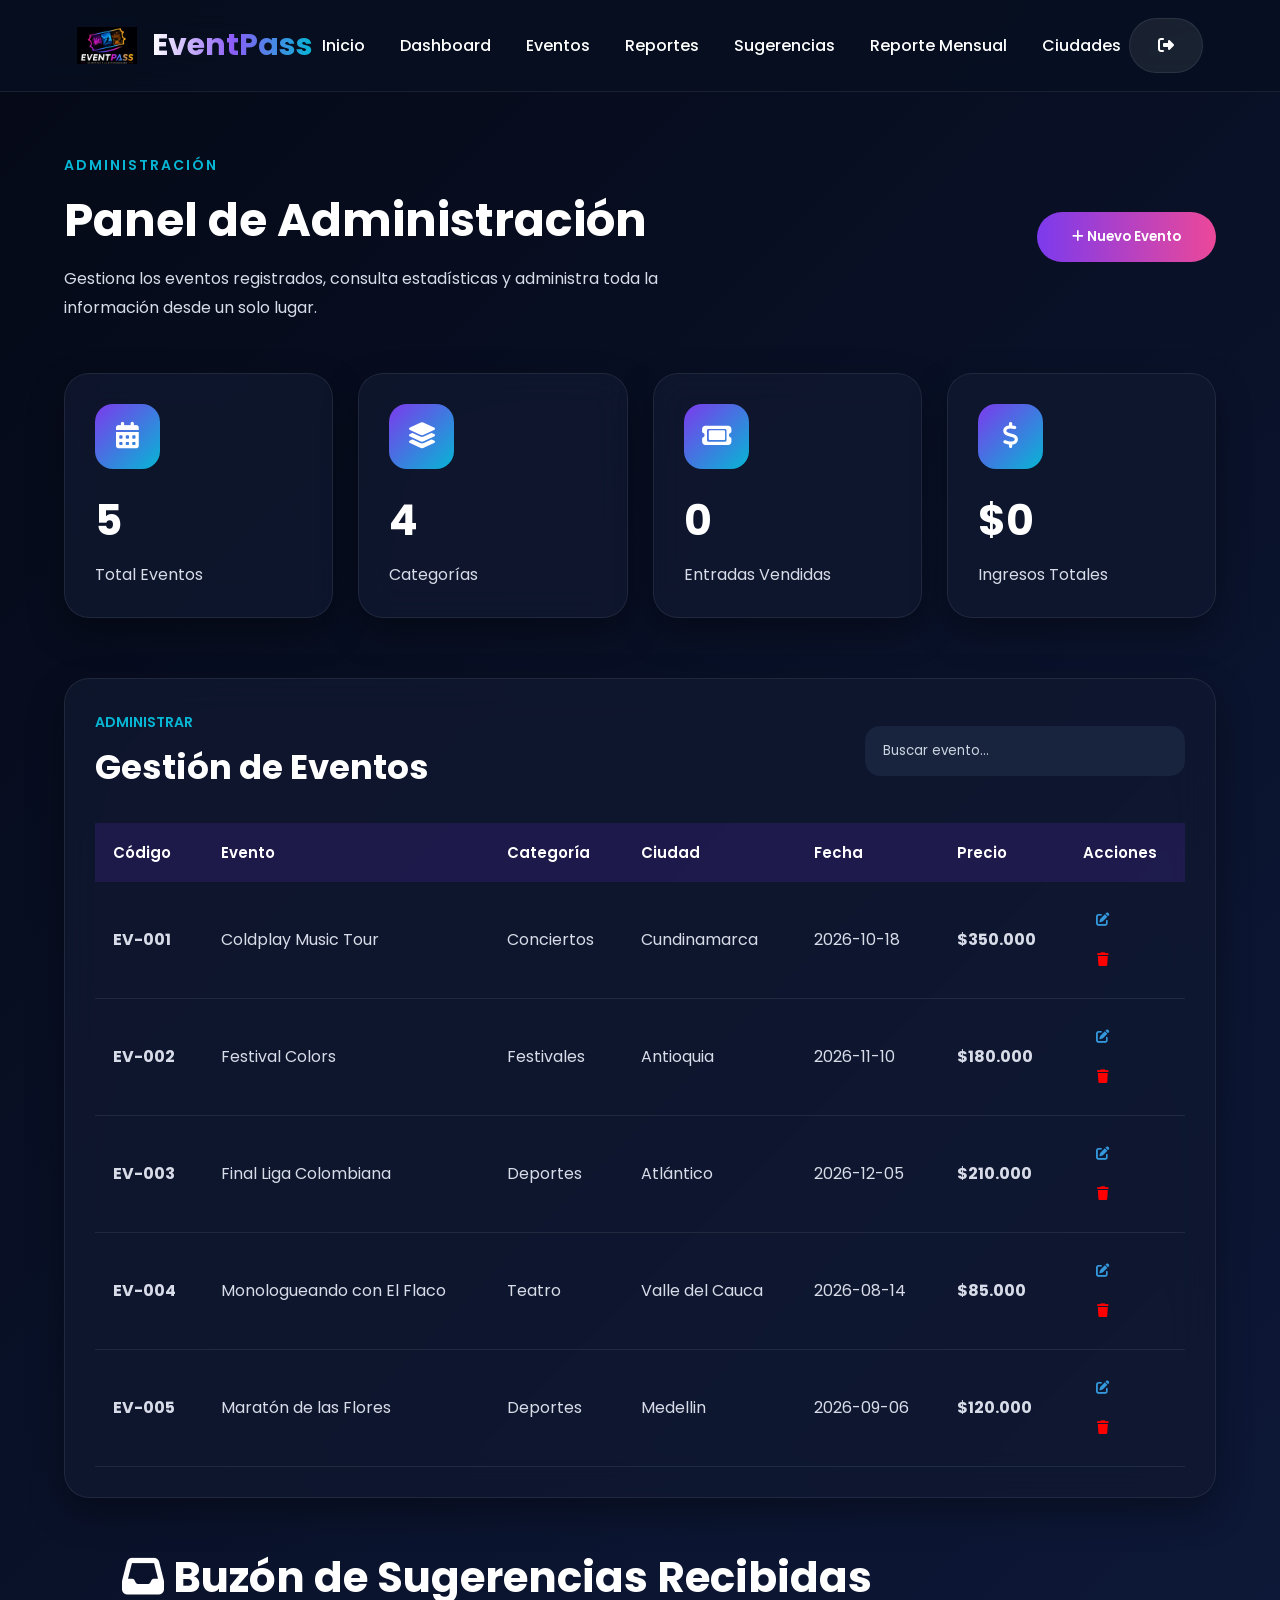
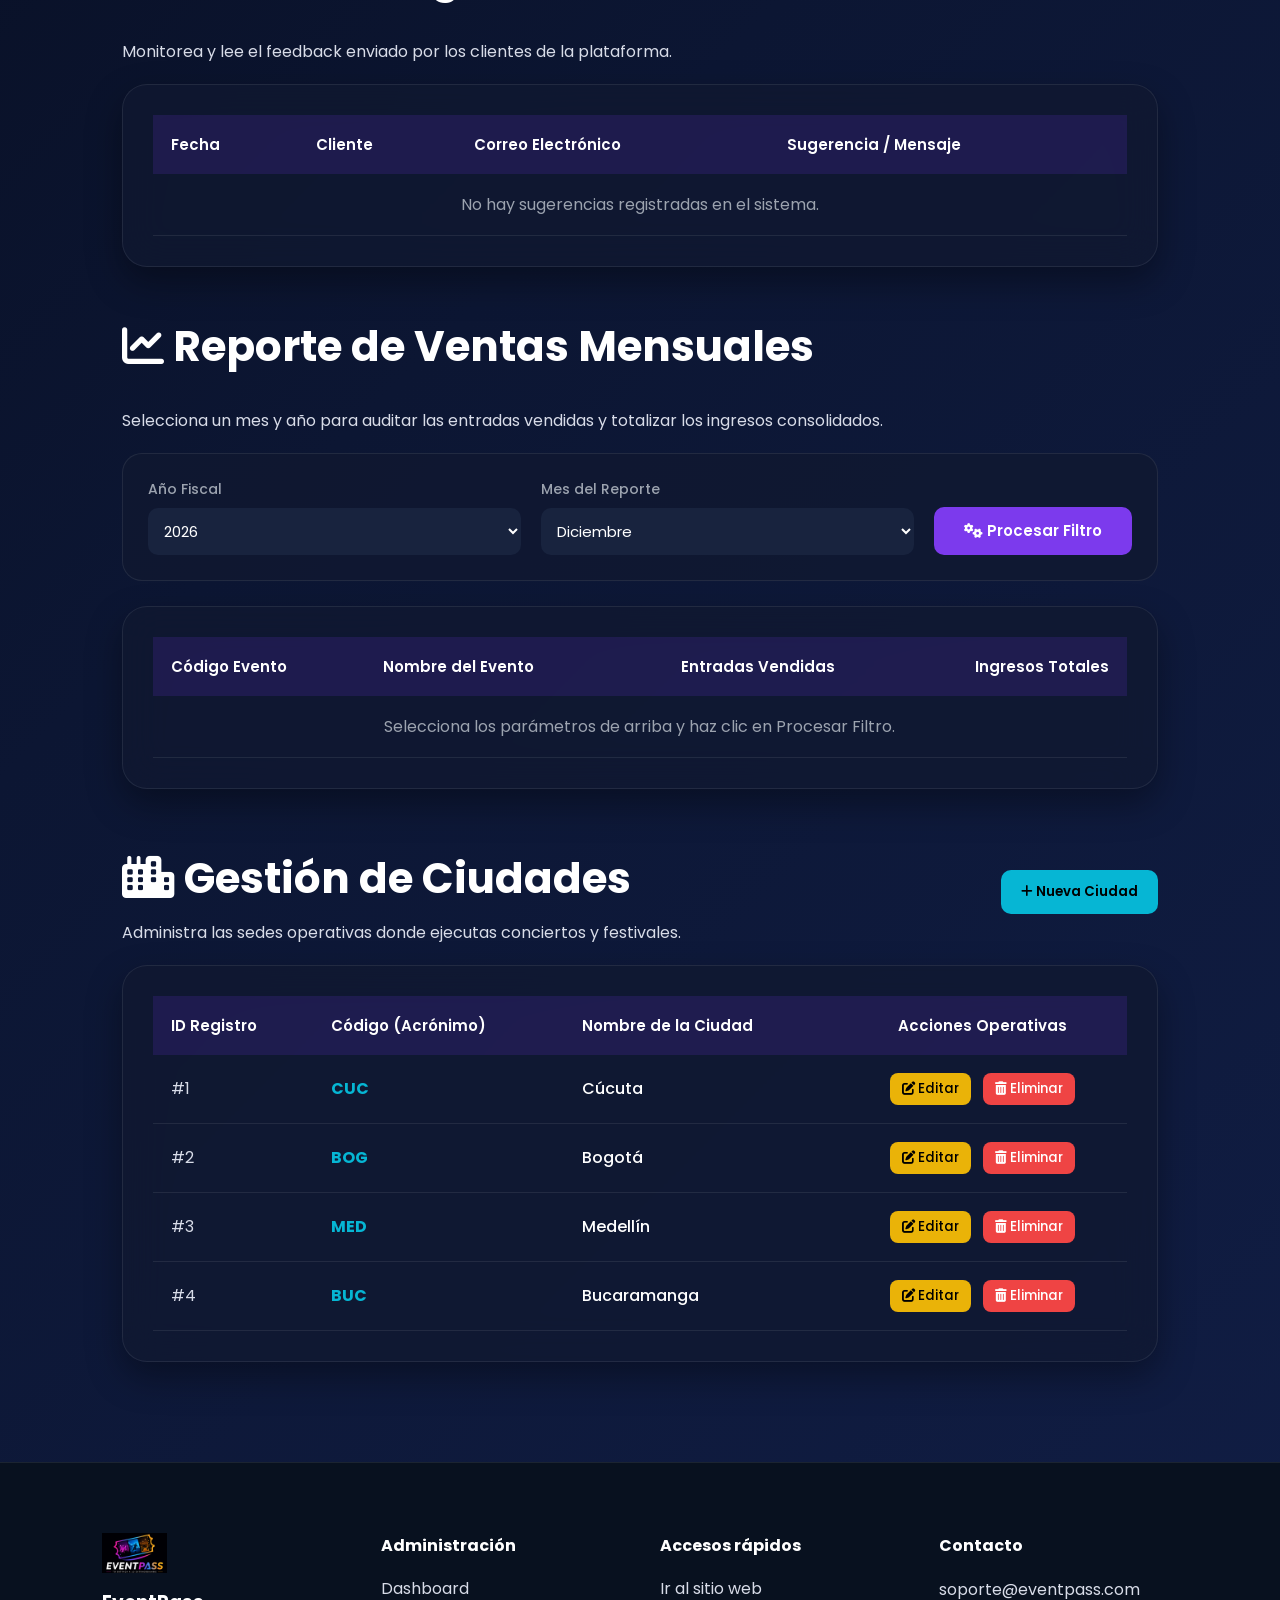
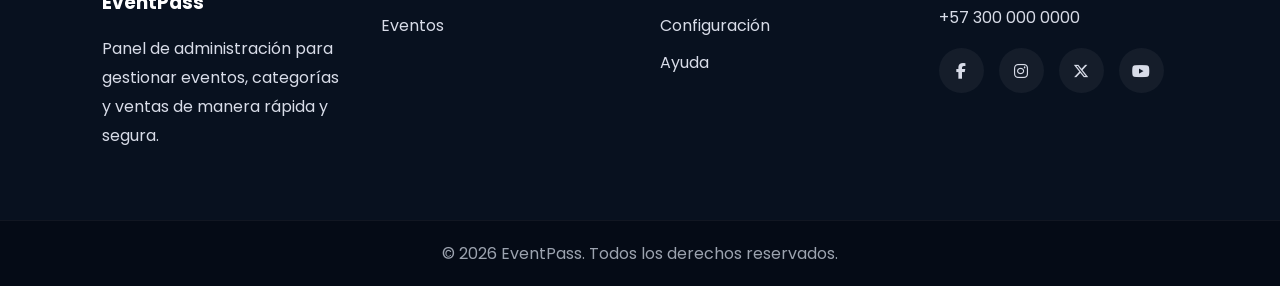
<file: admin.html>
<!DOCTYPE html>
<html lang="es">

<head>

    <meta charset="UTF-8">

    <meta name="viewport" content="width=device-width, initial-scale=1.0">

    <title>EventPass | Panel Administrador</title>
    <link rel="icon" href="assets/img/Icono.png">

    <link rel="stylesheet" href="css/styles.css">

    <link rel="stylesheet" href="css/responsive.css">

    <link rel="preconnect" href="https://fonts.googleapis.com">

    <link rel="preconnect" href="https://fonts.gstatic.com" crossorigin>

    <link href="https://fonts.googleapis.com/css2?family=Poppins:wght@300;400;500;600;700;800&display=swap"
        rel="stylesheet">

    <link rel="stylesheet" href="https://cdnjs.cloudflare.com/ajax/libs/font-awesome/6.6.0/css/all.min.css">

</head>

<body id="inicio">

    <!--================ HEADER ================-->

    <header class="header">

        <div class="logo">

            <img src="assets/img/logol.png" alt="EventPass">

            <h2>EventPass</h2>

        </div>

        <nav class="menu">

            <a href="#inicio">

                Inicio

            </a>

            <a href="#dashboard">

                Dashboard

            </a>

            <a href="#eventos">

                Eventos

            </a>

            <a href="#reportes">

                Reportes

            </a>

        </nav>

        <div class="acciones">

            <a href="index.html" class="btnSecundario">

                <i class="fa-solid fa-right-from-bracket"></i>

            </a>
        </div>

    </header>

    <!--================ CONTENIDO ================-->

    <main class="admin" >

        <section class="encabezadoAdmin" id="dashboard">

            <div>

                <span>

                    ADMINISTRACIÓN

                </span>

                <h1>

                    Panel de Administración

                </h1>

                <p>

                    Gestiona los eventos registrados,
                    consulta estadísticas y administra
                    toda la información desde un solo lugar.

                </p>

            </div>

            <button class="btnPrincipal" id="nuevoEvento">

                <i class="fa-solid fa-plus"></i>

                Nuevo Evento

            </button>

        </section>

        <!--================ DASHBOARD ================-->

        <section class="cardsDashboard">

            <article class="card">

                <i class="fa-solid fa-calendar-days"></i>

                <h2 id="totalEventos">

                    0

                </h2>

                <p>

                    Total Eventos

                </p>

            </article>

            <article class="card">

                <i class="fa-solid fa-layer-group"></i>

                <h2 id="totalCategorias">

                    0

                </h2>

                <p>

                    Categorías

                </p>

            </article>

            <article class="card">

                <i class="fa-solid fa-ticket"></i>

                <h2 id="totalEntradas">

                    0

                </h2>

                <p>

                    Entradas Vendidas

                </p>

            </article>

            <article class="card">

                <i class="fa-solid fa-dollar-sign"></i>

                <h2 id="ingresos">

                    $0

                </h2>

                <p>

                    Ingresos Totales

                </p>

            </article>

        </section>

        <!--================ GESTIÓN DE EVENTOS ================-->

        <section class="panelTabla" id="eventos">

            <div class="tituloTabla">

                <div>

                    <span>

                        ADMINISTRAR

                    </span>

                    <h2>

                        Gestión de Eventos

                    </h2>

                </div>

                <input type="text" id="buscarAdmin" placeholder="Buscar evento...">

            </div>

            <table>

                <thead>

                    <tr>

                        <th>

                            Código

                        </th>

                        <th>

                            Evento

                        </th>

                        <th>

                            Categoría

                        </th>

                        <th>

                            Ciudad

                        </th>

                        <th>

                            Fecha

                        </th>

                        <th>

                            Precio

                        </th>

                        <th>

                            Acciones

                        </th>

                    </tr>

                </thead>

                <tbody id="listaEventos">

                    <!--
                            Los eventos serán cargados
                            desde JavaScript
                        -->

                </tbody>

            </table>

        </section>

    </main>

    <!--================ MODAL EVENTO ================-->

    <div class="modal oculto" id="modalEvento">

        <div class="modalContenido">

            <div class="modalHeader">

                <h2>

                    <i class="fa-solid fa-calendar-plus"></i>

                    Nuevo Evento

                </h2>

                <button id="cerrarModal">

                    <i class="fa-solid fa-xmark"></i>

                </button>

            </div>

            <form id="formEvento">

                <input type="text" id="codigo" placeholder="Código del evento">

                <input type="text" id="nombre" placeholder="Nombre del evento">

                <select id="categoria">

                    <option value="">

                        Seleccione una categoría

                    </option>

                    <option>

                        Conciertos

                    </option>

                    <option>

                        Festivales

                    </option>

                    <option>

                        Teatro

                    </option>

                    <option>

                        Deportes

                    </option>

                </select>

                <select id="ciudad">

                </select>

                <input type="date" id="fecha">

                <input type="time" id="hora">

                <input type="number" id="precio" placeholder="Precio">

                <input type="text" id="imagen" placeholder="Ruta o URL de la imagen">

                <textarea id="descripcion" placeholder="Descripción del evento"></textarea>

                <button type="submit" class="btnPrincipal">

                    Guardar Evento

                </button>

            </form>

        </div>

    </div>

    <!--================ FOOTER ================-->

    <footer class="footer" id="reportes">

        <div class="footerLogo">

            <img src="assets/img/logol.png" alt="EventPass">

            <h3>

                EventPass

            </h3>

            <p>

                Panel de administración para gestionar
                eventos, categorías y ventas de manera
                rápida y segura.

            </p>

        </div>

        <div>

            <h4>

                Administración

            </h4>

            <a href="#dashboard">

                Dashboard

            </a>

            <a href="#eventos">

                Eventos

            </a>
        </div>

        <div>

            <h4>

                Accesos rápidos

            </h4>

            <a href="index.html">

                Ir al sitio web

            </a>

            <a href="#">

                Configuración

            </a>

            <a href="#">

                Ayuda

            </a>

        </div>

        <div>

            <h4>

                Contacto

            </h4>

            <p>

                soporte@eventpass.com

            </p>

            <p>

                +57 300 000 0000

            </p>

            <div class="redes">

                <a href="#">

                    <i class="fab fa-facebook-f"></i>

                </a>

                <a href="#">

                    <i class="fab fa-instagram"></i>

                </a>

                <a href="#">

                    <i class="fab fa-x-twitter"></i>

                </a>

                <a href="#">

                    <i class="fab fa-youtube"></i>

                </a>

            </div>

        </div>

    </footer>

    <div class="copyright">

        <p>

            © 2026 EventPass. Todos los derechos reservados.

        </p>

    </div>

 <!--================ JAVASCRIPT ================-->
 <script type="module" src="js/admin.js"></script>
 <script type="module" src="js/buzon-sugerencias.js"></script>
 <script type="module" src="js/reporte-ventas.js"></script>
 <script type="module" src="js/modulo-ciudades.js"></script>

</body>

</html>
</file>
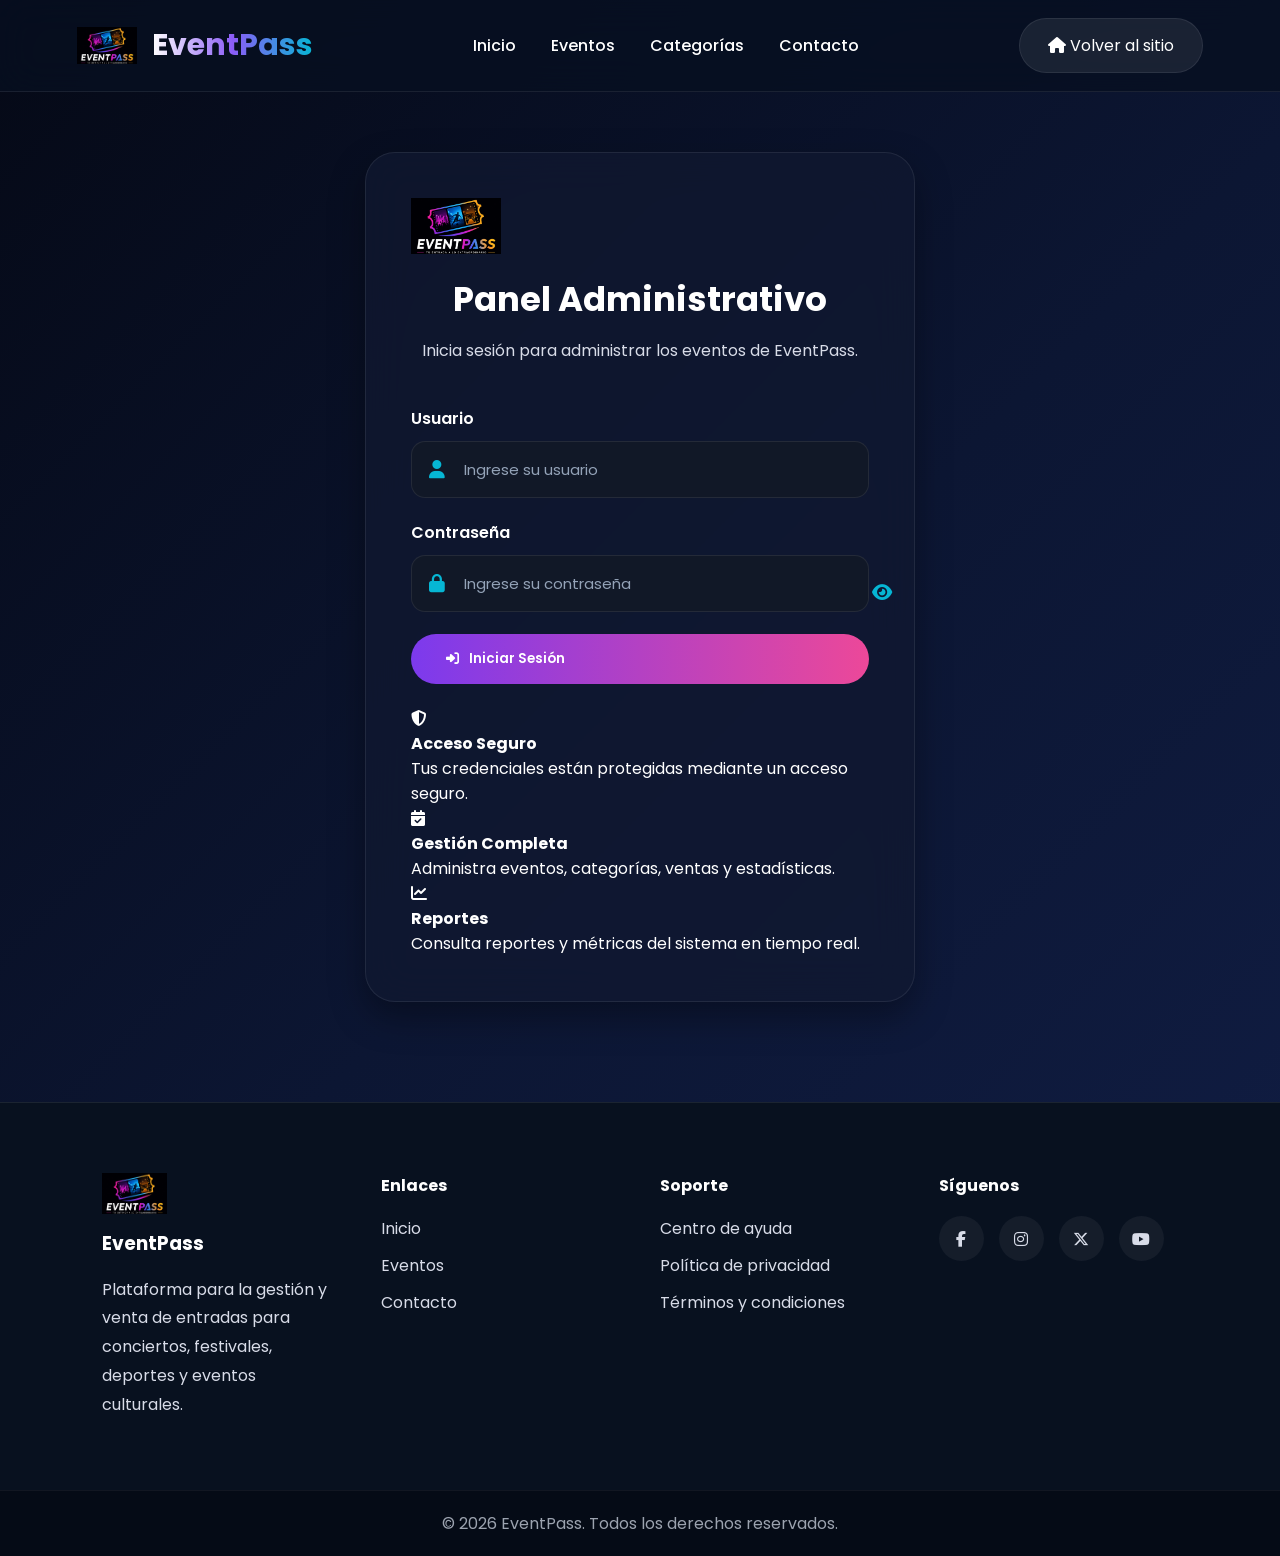
<file: html/iniciar.html>
<!DOCTYPE html>
<html lang="es">

<head>

    <meta charset="UTF-8">

    <meta name="viewport"
        content="width=device-width, initial-scale=1.0">

    <title>EventPass | Administrador</title>

    <link rel="icon"
        href="../assets/img/Icono.png">

    <link rel="stylesheet"
        href="../css/styles.css">

    <link rel="stylesheet"
        href="../css/iniciar.css">

    <link rel="stylesheet"
        href="../css/responsive.css">

    <link rel="preconnect"
        href="https://fonts.googleapis.com">

    <link rel="preconnect"
        href="https://fonts.gstatic.com"
        crossorigin>

    <link href="https://fonts.googleapis.com/css2?family=Poppins:wght@300;400;500;600;700&display=swap"
        rel="stylesheet">

    <link rel="stylesheet"
        href="https://cdnjs.cloudflare.com/ajax/libs/font-awesome/6.6.0/css/all.min.css">

</head>

<body>

    <!--================ HEADER ================-->

    <header class="header">

        <div class="logo">

            <img
                src="../assets/img/logol.png"
                alt="EventPass">

            <h2>

                EventPass

            </h2>

        </div>

        <nav class="menu">

            <a href="../index.html">

                Inicio

            </a>

            <a href="../index.html#eventos">

                Eventos

            </a>

            <a href="../index.html#categorias">

                Categorías

            </a>

            <a href="../index.html#contacto">

                Contacto

            </a>

        </nav>

        <div class="acciones">

            <a
                href="../index.html"
                class="btnSecundario">

                <i class="fa-solid fa-house"></i>

                Volver al sitio

            </a>

        </div>

    </header>

    <!--================ LOGIN =================-->

    <main class="loginAdmin">

        <div class="loginCard">

            <div class="loginLogo">

                <img
                    src="../assets/img/logol.png"
                    alt="EventPass">

                <h2>

                    Panel Administrativo

                </h2>

                <p>

                    Inicia sesión para administrar
                    los eventos de EventPass.

                </p>

            </div>

            <form id="formLogin">

                <div class="grupoInput">

                    <label>

                        Usuario

                    </label>

                    <div class="inputIcono">

                        <i class="fa-solid fa-user"></i>

                        <input
                            type="text"
                            id="usuario"
                            placeholder="Ingrese su usuario"
                            required>

                    </div>

                </div>

                <div class="grupoInput">

                    <label>

                        Contraseña

                    </label>

                    <div class="inputIcono">

                        <i class="fa-solid fa-lock"></i>

                        <input
                            type="password"
                            id="password"
                            placeholder="Ingrese su contraseña"
                            required>

                        <button
                            type="button"
                            id="mostrarPassword">

                            <i class="fa-solid fa-eye"></i>

                        </button>

                    </div>

                </div>

        
                <button
                type="submit"
                class="btnPrincipal btnLogin">

                <i class="fa-solid fa-right-to-bracket"></i>

                Iniciar Sesión

            </button>

            <div
                class="mensajeLogin"
                id="mensajeLogin">

                <!-- Los mensajes de error o éxito
                aparecerán aquí mediante JavaScript -->

            </div>

        </form>

        <!--================ INFORMACIÓN =================-->

        <div class="loginInfo">

            <div class="infoItem">

                <i class="fa-solid fa-shield-halved"></i>

                <div>

                    <h4>

                        Acceso Seguro

                    </h4>

                    <p>

                        Tus credenciales están protegidas mediante un acceso seguro.

                    </p>

                </div>

            </div>

            <div class="infoItem">

                <i class="fa-solid fa-calendar-check"></i>

                <div>

                    <h4>

                        Gestión Completa

                    </h4>

                    <p>

                        Administra eventos, categorías, ventas y estadísticas.

                    </p>

                </div>

            </div>

            <div class="infoItem">

                <i class="fa-solid fa-chart-line"></i>

                <div>

                    <h4>

                        Reportes

                    </h4>

                    <p>

                        Consulta reportes y métricas del sistema en tiempo real.

                    </p>

                </div>

            </div>

        </div>

    </div>

</main>

<!--================ FOOTER =================-->

<footer class="footer">

    <div class="footerLogo">

        <img
            src="../assets/img/logol.png"
            alt="EventPass">

        <h3>

            EventPass

        </h3>

        <p>

            Plataforma para la gestión y venta de entradas
            para conciertos, festivales, deportes y eventos
            culturales.

        </p>

    </div>

    <div>

        <h4>

            Enlaces

        </h4>

        <a href="index.html">

            Inicio

        </a>

        <a href="index.html#eventos">

            Eventos

        </a>

        <a href="index.html#contacto">

            Contacto

        </a>

    </div>

    <div>

        <h4>

            Soporte

        </h4>

        <a href="#">

            Centro de ayuda

        </a>

        <a href="#">

            Política de privacidad

        </a>

        <a href="#">

            Términos y condiciones

        </a>

    </div>

    <div>

        <h4>

            Síguenos

        </h4>

        <div class="redes">

            <a href="#">

                <i class="fab fa-facebook-f"></i>

            </a>

            <a href="#">

                <i class="fab fa-instagram"></i>

            </a>

            <a href="#">

                <i class="fab fa-x-twitter"></i>

            </a>

            <a href="#">

                <i class="fab fa-youtube"></i>

            </a>

        </div>

    </div>

</footer>

<div class="copyright">

    <p>

        © 2026 EventPass. Todos los derechos reservados.

    </p>

</div>

<!--================ JAVASCRIPT =================-->

<script src="../js/login-admin.js"></script>

</body>

</html>
</file>
<file: css/styles.css>
/*==================================================
                    VARIABLES
==================================================*/

:root {

    --bg: #071120;
    --bg-dark: #0B1629;
    --card: rgba(16, 24, 48, .75);
    --border: rgba(255, 255, 255, .08);

    --primary: #7C3AED;
    --secondary: #EC4899;
    --cyan: #06B6D4;

    --white: #FFFFFF;
    --text: #D8DCE8;
    --gray: #9CA3AF;

    --radius: 20px;

    --shadow: 0 15px 35px rgba(0, 0, 0, .35);

}

/*==================================================
                    RESET
==================================================*/

* {
    margin: 0;
    padding: 0;
    box-sizing: border-box;
}

html {
    scroll-behavior: smooth;
}

body {

    font-family: 'Poppins', sans-serif;
    background: linear-gradient(135deg, #050916, #0C1633, #111E46);
    color: var(--white);
    min-height: 100vh;

}

img {
    max-width: 100%;
    display: block;
}

a {
    text-decoration: none;
    color: white;
}

ul {
    list-style: none;
}

button {
    cursor: pointer;
    border: none;
    font-family: inherit;
}

input,
textarea,
select {
    font-family: inherit;
}

/*==================================================
                SCROLL
==================================================*/

::-webkit-scrollbar {
    width: 10px;
}

::-webkit-scrollbar-track {
    background: #091323;
}

::-webkit-scrollbar-thumb {
    background: var(--primary);
    border-radius: 20px;
}

/*==================================================
                    HEADER
==================================================*/

.header {

    position: sticky;
    top: 0;
    z-index: 999;
    display: flex;
    justify-content: space-between;
    align-items: center;

    padding: 18px 6%;

    background: rgba(7, 16, 33, .80);

    backdrop-filter: blur(18px);

    border-bottom: 1px solid var(--border);

}

.logo {

    display: flex;
    align-items: center;
    gap: 15px;

}

.logo img {

    width: 60px;

}

.logo h2 {

    font-size: 30px;

    background: linear-gradient(90deg, #fff, #8B5CF6, #06B6D4);

    -webkit-background-clip: text;

    color: transparent;

}

/*==================================================
                    MENU
==================================================*/

.menu {

    display: flex;
    gap: 35px;

}

.menu a {

    font-weight: 500;

    position: relative;

    transition: .3s;

}

.menu a:hover {

    color: var(--primary);

}

.menu a::after {

    content: "";

    position: absolute;

    left: 0;

    bottom: -8px;

    width: 0;

    height: 3px;

    background: var(--primary);

    transition: .3s;

}

.menu a:hover::after {

    width: 100%;

}

/*==================================================
                ACCIONES
==================================================*/

.acciones {

    display: flex;

    align-items: center;

    gap: 18px;

}

.buscador {

    display: flex;

    align-items: center;

    gap: 10px;

    padding: 12px 18px;

    background: rgba(255, 255, 255, .05);

    border: 1px solid rgba(255, 255, 255, .08);

    border-radius: 35px;

}

.buscador input {

    width: 220px;

    border: none;

    outline: none;

    background: transparent;

    color: white;

}

.buscador input::placeholder {

    color: #CBD5E1;

}

.btnCarrito {

    width: 50px;

    height: 50px;

    border-radius: 50%;

    position: relative;

    color: white;

    background: rgba(255, 255, 255, .05);

    transition: .3s;

}

.btnCarrito:hover {

    background: var(--primary);

}

#contadorCarrito {

    position: absolute;

    top: -5px;

    right: -5px;

    width: 22px;

    height: 22px;

    border-radius: 50%;

    background: #EF4444;

    display: flex;

    justify-content: center;

    align-items: center;

    font-size: 12px;

    font-weight: 700;

}

.btnLogin {

    display: flex;

    align-items: center;

    gap: 10px;

    padding: 12px 22px;

    border-radius: 35px;

    background: linear-gradient(90deg, var(--primary), var(--secondary));

    font-weight: 600;

    transition: .3s;

}

.btnLogin:hover {

    transform: translateY(-3px);

}

/*==================================================
                    BOTONES
==================================================*/

.btnPrincipal {

    padding: 15px 35px;

    border-radius: 40px;

    background: linear-gradient(90deg, var(--primary), var(--secondary));

    color: white;

    font-weight: 600;

    transition: .3s;

}

.btnPrincipal:hover {

    transform: translateY(-5px);

    box-shadow: 0 10px 30px rgba(124, 58, 237, .4);

}

.btnSecundario {

    padding: 14px 28px;

    border-radius: 40px;

    color: white;

    background: rgba(255, 255, 255, .08);

    border: 1px solid rgba(255, 255, 255, .08);

    transition: .3s;

}

.btnSecundario:hover {

    background: var(--primary);

}

/*==================================================
                    HERO
==================================================*/

.hero {

    width: 90%;

    margin: 60px auto;

    display: grid;

    grid-template-columns: repeat(2, 1fr);

    gap: 60px;

    align-items: center;

}

.heroContenido span {

    display: inline-block;

    padding: 8px 18px;

    margin-bottom: 20px;

    border-radius: 30px;

    background: rgba(124, 58, 237, .15);

    color: var(--cyan);

    font-size: 14px;

    font-weight: 600;

}

.heroContenido h1 {

    font-size: 60px;

    line-height: 1.1;

    margin-bottom: 25px;

}

.heroContenido p {

    color: var(--text);

    line-height: 1.8;

    margin-bottom: 35px;

}

.heroBotones {

    display: flex;

    gap: 20px;

    flex-wrap: wrap;

}

.heroImagen {

    display: flex;

    justify-content: center;

}

.heroImagen img {

    width: 100%;

    border-radius: 30px;

    box-shadow: var(--shadow);

}

/*==================================================
                    FILTROS
==================================================*/

.filtros {

    width: 90%;

    margin: 50px auto;

    display: flex;

    justify-content: center;

    align-items: center;

    gap: 20px;

    flex-wrap: wrap;

}

.filtro {

    display: flex;

    align-items: center;

    gap: 12px;

    padding: 16px 22px;

    background: var(--card);

    border: 1px solid var(--border);

    border-radius: 15px;

}

.filtro i {

    color: var(--cyan);

}

.filtro select {

    background: transparent;

    border: none;

    outline: none;

    color: white;

}

.filtro option {

    color: black;

}

/*==================================================
                    SECCIONES
==================================================*/

.seccion {

    width: 90%;

    margin: 80px auto;

}

.tituloSeccion {

    display: flex;

    justify-content: space-between;

    align-items: end;

    flex-wrap: wrap;

    gap: 20px;

    margin-bottom: 40px;

}

.tituloSeccion span {

    color: var(--cyan);

    font-weight: 600;

    letter-spacing: 2px;

    font-size: 14px;

}

.tituloSeccion h2 {

    font-size: 42px;

    margin-top: 8px;

}

.tituloSeccion p {

    color: var(--text);

    margin-top: 10px;

}

/*==================================================
                CATEGORÍAS
==================================================*/

.categorias {

    display: grid;

    grid-template-columns: repeat(auto-fit, minmax(200px, 1fr));

    gap: 25px;

}

.categoria {

    background: var(--card);

    border: 1px solid var(--border);

    backdrop-filter: blur(15px);

    border-radius: 25px;

    padding: 35px 20px;

    text-align: center;

    cursor: pointer;

    transition: .35s;

}

.categoria:hover {

    transform: translateY(-8px);

    border-color: var(--primary);

    box-shadow: 0 15px 30px rgba(124, 58, 237, .3);

}

.categoria i {

    font-size: 48px;

    margin-bottom: 20px;

    background: linear-gradient(135deg,
            var(--primary),
            var(--cyan));

    -webkit-background-clip: text;

    color: transparent;

}

.categoria h3 {

    margin-bottom: 10px;

    font-size: 20px;

}

.categoria span {

    color: var(--text);

}

/*==================================================
            BANNER PROMOCIONAL
==================================================*/

.promo {

    width: 90%;

    margin: 90px auto;

    display: grid;

    grid-template-columns: repeat(2, 1fr);

    gap: 60px;

    align-items: center;

    padding: 50px;

    background: rgba(255, 255, 255, .04);

    border: 1px solid var(--border);

    border-radius: 30px;

}

.promoContenido span {

    color: var(--cyan);

    font-weight: 600;

}

.promoContenido h2 {

    font-size: 46px;

    margin: 20px 0;

}

.promoContenido p {

    color: var(--text);

    line-height: 1.8;

    margin-bottom: 35px;

}

.promoImagen {

    display: flex;

    justify-content: center;

}

.promoImagen img {

    width: 100%;

    border-radius: 25px;

    box-shadow: var(--shadow);

}

/*==================================================
                GRID EVENTOS
==================================================*/

.gridEventos {

    display: grid;

    grid-template-columns: repeat(auto-fit, minmax(320px, 1fr));

    gap: 30px;

}

/*==================================================
                TARJETAS
==================================================*/

.evento {

    overflow: hidden;

    border-radius: 25px;

    background: var(--card);

    border: 1px solid var(--border);

    backdrop-filter: blur(15px);

    transition: .35s;

    box-shadow: var(--shadow);

}

.evento:hover {

    transform: translateY(-8px);

    border-color: var(--primary);

}

.evento img {

    width: 100%;

    height: 230px;

    object-fit: cover;

}

.contenidoEvento {

    padding: 25px;

}

.categoriaEvento {

    display: inline-block;

    padding: 7px 16px;

    margin-bottom: 18px;

    border-radius: 30px;

    background: linear-gradient(90deg,
            var(--primary),
            var(--secondary));

    color: white;

    font-size: 13px;

    font-weight: 600;

}

.contenidoEvento h3 {

    font-size: 24px;

    margin-bottom: 15px;

}

.contenidoEvento p {

    display: flex;

    align-items: center;

    gap: 10px;

    color: var(--text);

    margin-bottom: 12px;

}

.contenidoEvento p i {

    color: var(--cyan);

}

/*==================================================
                PRECIO
==================================================*/

.precio {

    display: flex;

    justify-content: space-between;

    align-items: center;

    margin-top: 25px;

}

.precio h2 {

    color: var(--cyan);

    font-size: 30px;

    font-weight: 700;

}

.precio button {

    padding: 12px 22px;

    border-radius: 12px;

    color: white;

    background: linear-gradient(90deg,
            var(--primary),
            var(--secondary));

    transition: .3s;

}

.precio button:hover {

    transform: translateY(-3px);

    box-shadow: 0 8px 20px rgba(124, 58, 237, .35);

}

/*==================================================
                    MODALES
==================================================*/

.modal {

    position: fixed;
    inset: 0;

    display: flex;
    justify-content: center;
    align-items: center;

    background: rgba(0, 0, 0, .75);

    backdrop-filter: blur(8px);

    z-index: 9999;

}

.oculto {

    display: none;

}

.modalContenido {

    width: 700px;
    max-width: 95%;

    background: #0F172A;

    border-radius: 25px;

    padding: 35px;

    border: 1px solid var(--border);

    animation: modal .35s ease;

    box-shadow: var(--shadow);

}

.modalContenido.carrito {

    max-height: 85vh;

    overflow-y: auto;

}

.modalHeader {

    display: flex;

    justify-content: space-between;

    align-items: center;

    margin-bottom: 25px;

}

.modalHeader h2 {

    display: flex;

    align-items: center;

    gap: 10px;

}

.modalHeader button {

    width: 42px;

    height: 42px;

    border-radius: 50%;

    background: rgba(255, 255, 255, .05);

    color: white;

    transition: .3s;

}

.modalHeader button:hover {

    background: var(--primary);

}

/*==================================================
                CARRITO
==================================================*/

#listaCarrito {

    display: flex;

    flex-direction: column;

    gap: 18px;

    margin-bottom: 25px;

}

.itemCarrito {

    display: flex;

    justify-content: space-between;

    align-items: center;

    padding: 18px;

    border-radius: 15px;

    background: rgba(255, 255, 255, .04);

    border: 1px solid var(--border);

}

.itemCarrito img {

    width: 80px;

    height: 80px;

    object-fit: cover;

    border-radius: 12px;

}

.itemCarrito .info {

    flex: 1;

    margin-left: 20px;

}

.itemCarrito h4 {

    margin-bottom: 8px;

}

.itemCarrito p {

    color: var(--text);

}

.totalCompra {

    display: flex;

    justify-content: space-between;

    align-items: center;

    margin: 25px 0;

    padding-top: 20px;

    border-top: 1px solid var(--border);

}

.totalCompra h2 {

    color: var(--cyan);

}

/*==================================================
                FORMULARIO
==================================================*/

#formCompra {

    display: flex;

    flex-direction: column;

    gap: 18px;

}

#formCompra input {

    width: 100%;

    padding: 15px;

    border: none;

    outline: none;

    border-radius: 12px;

    background: #18233E;

    color: white;

}

#formCompra input::placeholder {

    color: #CBD5E1;

}

#formCompra button {

    margin-top: 10px;

}

/*==================================================
                BENEFICIOS
==================================================*/

.beneficios {

    width: 90%;

    margin: 90px auto;

    display: grid;

    grid-template-columns: repeat(auto-fit, minmax(250px, 1fr));

    gap: 30px;

}

.beneficios article {

    background: var(--card);

    border: 1px solid var(--border);

    border-radius: 25px;

    padding: 35px;

    text-align: center;

    transition: .3s;

}

.beneficios article:hover {

    transform: translateY(-8px);

    border-color: var(--primary);

}

.beneficios i {

    font-size: 45px;

    margin-bottom: 20px;

    color: var(--cyan);

}

.beneficios h3 {

    margin-bottom: 15px;

}

.beneficios p {

    color: var(--text);

    line-height: 1.7;

}

/*==================================================
                NEWSLETTER
==================================================*/

.newsletter {

    width: 90%;

    margin: 100px auto;

    padding: 60px;

    text-align: center;

    border-radius: 30px;

    background: linear-gradient(135deg,
            rgba(124, 58, 237, .18),
            rgba(6, 182, 212, .15));

    border: 1px solid var(--border);

}

.newsletter h2 {

    font-size: 42px;

    margin-bottom: 18px;

}

.newsletter p {

    color: var(--text);

    margin-bottom: 30px;

}


/*==================================================
                    FOOTER
==================================================*/

.footer {

    margin-top: 100px;

    padding: 70px 8%;

    background: #08111F;

    display: grid;

    grid-template-columns: repeat(auto-fit, minmax(220px, 1fr));

    gap: 40px;

    border-top: 1px solid var(--border);

}

.footerLogo img {

    width: 65px;

    margin-bottom: 15px;

}

.footerLogo p {

    margin-top: 15px;

}

.footer h3,
.footer h4 {

    margin-bottom: 18px;

}

.footer p {

    color: var(--text);

    line-height: 1.8;

}

.footer a {

    display: block;

    margin-bottom: 12px;

    color: var(--text);

    transition: .3s;

}

.footer a:hover {

    color: var(--primary);

}

.redes {

    display: flex;

    gap: 15px;

    margin-top: 15px;

}

.redes a {

    width: 45px;

    height: 45px;

    border-radius: 50%;

    display: flex;

    justify-content: center;

    align-items: center;

    background: rgba(255, 255, 255, .05);

    transition: .3s;

}

.redes a:hover {

    background: var(--primary);

    transform: translateY(-5px);

}

/*==================================================
                COPYRIGHT
==================================================*/

.copyright {

    text-align: center;

    padding: 20px;

    background: #050B16;

    color: var(--gray);

    border-top: 1px solid rgba(255, 255, 255, .05);

}

/*==================================================
                ANIMACIONES
==================================================*/

@keyframes modal {

    from {

        opacity: 0;

        transform: translateY(-40px);

    }

    to {

        opacity: 1;

        transform: translateY(0);

    }

}

@keyframes aparecer {

    from {

        opacity: 0;

        transform: translateY(25px);

    }

    to {

        opacity: 1;

        transform: translateY(0);

    }

}

.hero,
.promo,
.categoria,
.evento,
.beneficios article {

    animation: aparecer .6s ease;

}

/*==================================================
                UTILIDADES
==================================================*/

.text-center {

    text-align: center;

}

.mt-1 {

    margin-top: 10px;

}

.mt-2 {

    margin-top: 20px;

}

.mt-3 {

    margin-top: 30px;

}

.mb-1 {

    margin-bottom: 10px;

}

.mb-2 {

    margin-bottom: 20px;

}

.mb-3 {

    margin-bottom: 30px;

}


/*==================================================
                ADMIN.CSS
                PARTE 1
==================================================*/

/*==============================
        CONTENEDOR
==============================*/

.admin {

    width: 90%;
    margin: 60px auto;

}

/*==============================
    ENCABEZADO ADMIN
==============================*/

.encabezadoAdmin {

    display: flex;
    justify-content: space-between;
    align-items: center;
    gap: 30px;
    margin-bottom: 50px;
    flex-wrap: wrap;

}

.encabezadoAdmin span {

    display: inline-block;
    margin-bottom: 10px;
    color: var(--cyan);
    font-size: 14px;
    font-weight: 600;
    letter-spacing: 2px;

}

.encabezadoAdmin h1 {

    font-size: 46px;
    margin-bottom: 10px;

}

.encabezadoAdmin p {

    color: var(--text);
    max-width: 650px;
    line-height: 1.8;

}

/*==============================
        DASHBOARD
==============================*/

.cardsDashboard {

    display: grid;
    grid-template-columns: repeat(auto-fit, minmax(240px, 1fr));
    gap: 25px;
    margin-bottom: 60px;

}

.card {

    background: var(--card);
    border: 1px solid var(--border);
    border-radius: 25px;
    padding: 30px;
    backdrop-filter: blur(18px);
    transition: .35s;
    box-shadow: var(--shadow);

}

.card:hover {

    transform: translateY(-8px);
    border-color: var(--primary);

}

.card i {

    width: 65px;
    height: 65px;

    display: flex;
    justify-content: center;
    align-items: center;

    border-radius: 18px;

    margin-bottom: 20px;

    font-size: 26px;

    color: white;

    background: linear-gradient(135deg,
            var(--primary),
            var(--cyan));

}

.card h2 {

    font-size: 42px;
    margin-bottom: 10px;

}

.card p {

    color: var(--text);

}

/*==============================
        PANEL TABLA
==============================*/

.panelTabla {

    background: var(--card);

    border: 1px solid var(--border);

    border-radius: 25px;

    padding: 30px;

    backdrop-filter: blur(20px);

    overflow-x: auto;

    box-shadow: var(--shadow);

}

.tituloTabla {

    display: flex;

    justify-content: space-between;

    align-items: center;

    flex-wrap: wrap;

    gap: 20px;

    margin-bottom: 30px;

}

.tituloTabla span {

    color: var(--cyan);

    font-size: 14px;

    font-weight: 600;

}

.tituloTabla h2 {

    margin-top: 8px;

    font-size: 34px;

}

.tituloTabla input {

    width: 320px;

    padding: 15px 18px;

    border: none;

    outline: none;

    border-radius: 15px;

    background: #18233E;

    color: white;

}

.tituloTabla input::placeholder {

    color: #CBD5E1;

}

/*==================================================
            TABLA DE EVENTOS
==================================================*/

table {

    width: 100%;
    border-collapse: collapse;

}

thead {

    background: rgba(124, 58, 237, .15);

}

thead th {

    padding: 18px;
    text-align: left;
    font-size: 15px;
    font-weight: 600;

}

tbody td {

    padding: 18px;
    color: var(--text);
    border-bottom: 1px solid rgba(255, 255, 255, .08);

}

tbody tr {

    transition: .3s;

}

tbody tr:hover {

    background: rgba(255, 255, 255, .05);

}

tbody img {

    width: 70px;
    height: 55px;
    object-fit: cover;
    border-radius: 10px;

}

/*==================================================
            BOTONES ACCIONES
==================================================*/

.accionesTabla {

    display: flex;
    gap: 10px;
    justify-content: center;
    align-items: center;

}

.btnEditar,
.btnEliminar,
.btnVer {

    width: 40px;
    height: 40px;

    border: none;

    border-radius: 12px;

    color: #fff;

    display: flex;

    justify-content: center;

    align-items: center;

    transition: .3s;

}

.btnEditar {

    background: #2563EB;

}

.btnEliminar {

    background: #DC2626;

}

.btnVer {

    background: #10B981;

}

.btnEditar:hover,
.btnEliminar:hover,
.btnVer:hover {

    transform: scale(1.1);

}

/*==================================================
                BADGES
==================================================*/

.badge {

    display: inline-block;

    padding: 6px 14px;

    border-radius: 20px;

    font-size: 13px;

    font-weight: 600;

}

.activo {

    background: #14532D;

    color: #BBF7D0;

}

.proximo {

    background: #1E3A8A;

    color: #BFDBFE;

}

.cancelado {

    background: #7F1D1D;

    color: #FECACA;

}

/*==================================================
            TABLA RESPONSIVE
==================================================*/

.panelTabla {

    overflow-x: auto;

}

table {

    min-width: 900px;

}

/*==================================================
            ANIMACIONES
==================================================*/

.panelTabla,
.card {

    animation: aparecer .6s ease;

}

tbody tr {

    animation: aparecer .4s ease;

}

/*==================================================
            FORMULARIO EVENTO
==================================================*/

#formEvento {

    display: grid;

    grid-template-columns: repeat(2, 1fr);

    gap: 18px;

}

#formEvento input,
#formEvento select,
#formEvento textarea {

    width: 100%;

    padding: 15px;

    border: none;

    outline: none;

    border-radius: 12px;

    background: #18233E;

    color: white;

    font-size: 15px;

    transition: .3s;

}

#formEvento input:focus,
#formEvento select:focus,
#formEvento textarea:focus {

    border: 1px solid var(--primary);

    box-shadow: 0 0 0 3px rgba(124, 58, 237, .15);

}

#formEvento textarea {

    grid-column: span 2;

    resize: none;

    min-height: 130px;

}

#formEvento button {

    grid-column: span 2;

    margin-top: 10px;

}

/*==================================================
            MODAL
==================================================*/

#modalEvento .modalContenido {

    max-height: 90vh;

    overflow-y: auto;

}
</file>
<file: css/responsive.css>
/*==================================================
                RESPONSIVE.CSS
==================================================*/

/*==============================
        1200px
==============================*/

@media (max-width:1200px){

    .header{
        padding:18px 4%;
    }

    .hero,
    .promo{
        width:95%;
    }

    .seccion,
    .beneficios,
    .newsletter,
    .filtros{
        width:95%;
    }

}

/*==============================
        992px
==============================*/

@media (max-width:992px){

    /* HEADER */

    .header{

        flex-wrap:wrap;

        justify-content:center;

        gap:20px;

        padding:20px;

        height:auto;

    }

    .menu{

        width:100%;

        justify-content:center;

        order:3;

        flex-wrap:wrap;

        gap:20px;

    }

    .acciones{

        flex-wrap:wrap;

        justify-content:center;

    }

    .buscador input{

        width:180px;

    }

    /* HERO */

    .hero{

        grid-template-columns:1fr;

        text-align:center;

    }

    .heroContenido{

        order:2;

    }

    .heroImagen{

        order:1;

    }

    .heroContenido h1{

        font-size:48px;

    }

    .heroBotones{

        justify-content:center;

    }

    /* PROMO */

    .promo{

        grid-template-columns:1fr;

        text-align:center;

    }

    .promoContenido{

        order:2;

    }

    .promoImagen{

        order:1;

    }

    /* FOOTER */

    .footer{

        grid-template-columns:repeat(2,1fr);

    }

}

/*==============================
        768px
==============================*/

@media (max-width:768px){

    /* HEADER */

    .logo h2{

        font-size:24px;

    }

    .menu{

        gap:15px;

    }

    .menu a{

        font-size:15px;

    }

    .buscador{

        width:100%;

    }

    .buscador input{

        width:100%;

    }

    .btnLogin{

        width:100%;

        justify-content:center;

    }

    /* HERO */

    .hero{

        margin:40px auto;

        gap:35px;

    }

    .heroContenido h1{

        font-size:40px;

    }

    .heroContenido p{

        font-size:15px;

    }

    /* FILTROS */

    .filtros{

        flex-direction:column;

    }

    .filtro{

        width:100%;

    }

    .filtro select{

        width:100%;

    }

    .filtros .btnPrincipal{

        width:100%;

    }

    /* TITULOS */

    .tituloSeccion{

        text-align:center;

        justify-content:center;

    }

    .tituloSeccion h2{

        font-size:34px;

    }

    /* CATEGORIAS */

    .categorias{

        grid-template-columns:repeat(2,1fr);

    }

    /* EVENTOS */

    .gridEventos{

        grid-template-columns:1fr;

    }

    /* BENEFICIOS */

    .beneficios{

        grid-template-columns:1fr;

    }

    /* NEWSLETTER */

    .newsletter{

        padding:40px 25px;

    }

    .newsletter h2{

        font-size:32px;

    }


    /* FOOTER */

    .footer{

        grid-template-columns:1fr;

        text-align:center;

    }

    .footerLogo img{

        margin:auto;

        margin-bottom:15px;

    }

    .redes{

        justify-content:center;

    }

    /* MODAL */

    .modalContenido{

        padding:25px;

    }

}

/*==============================
        576px
==============================*/

@media (max-width:576px){

    body{

        font-size:15px;

    }

    .hero{

        width:92%;

    }

    .heroContenido h1{

        font-size:34px;

    }

    .heroContenido span{

        font-size:12px;

    }

    .heroBotones{

        flex-direction:column;

    }

    .heroBotones button{

        width:100%;

    }

    .promo{

        padding:25px;

    }

    .promoContenido h2{

        font-size:30px;

    }

    .tituloSeccion h2{

        font-size:28px;

    }

    .categorias{

        grid-template-columns:1fr;

    }

    .categoria{

        padding:30px 20px;

    }

    .evento img{

        height:210px;

    }

    .contenidoEvento{

        padding:20px;

    }

    .contenidoEvento h3{

        font-size:20px;

    }

    .precio{

        flex-direction:column;

        align-items:flex-start;

        gap:15px;

    }

    .precio button{

        width:100%;

    }

    .beneficios article{

        padding:25px;

    }

    .newsletter{

        padding:30px 20px;

    }

    .newsletter h2{

        font-size:28px;

    }

    .footer{

        padding:50px 25px;

    }

}

/*==============================
        400px
==============================*/

@media (max-width:400px){

    .logo{

        flex-direction:column;

        gap:10px;

    }

    .logo img{

        width:50px;

    }

    .heroContenido h1{

        font-size:28px;

    }

    .btnPrincipal,

    .btnSecundario{

        padding:14px 18px;

        font-size:14px;

    }

    .modalContenido{

        padding:20px;

    }

    .modalHeader h2{

        font-size:20px;

    }

    #formCompra input{

        padding:12px;

    }

}
</file>
<file: css/iniciar.css>
/*==================================================
                LOGIN ADMIN
==================================================*/

.loginAdmin{

    width:90%;
    min-height:85vh;

    margin:60px auto;

    display:flex;

    justify-content:center;

    align-items:center;

}

/*==================================================
                TARJETA LOGIN
==================================================*/

.loginCard{

    width:100%;
    max-width:550px;

    background:var(--card);

    border:1px solid var(--border);

    border-radius:30px;

    padding:45px;

    box-shadow:var(--shadow);

    backdrop-filter:blur(20px);

    animation:aparecer .6s ease;

}

/*==================================================
                LOGO
==================================================*/

.loginLogo{

    text-align:center;

    margin-bottom:40px;

}

.loginLogo img{

    width:90px;

    margin-bottom:20px;

}

.loginLogo h2{

    font-size:34px;

    margin-bottom:12px;

}

.loginLogo p{

    color:var(--text);

    line-height:1.8;

}

/*==================================================
                FORMULARIO
==================================================*/

#formLogin{

    display:flex;

    flex-direction:column;

    gap:22px;

}

.grupoInput{

    display:flex;

    flex-direction:column;

}

.grupoInput label{

    margin-bottom:10px;

    font-weight:600;

    color:white;

}

/*==================================================
                INPUTS
==================================================*/

.inputIcono{

    position:relative;

    display:flex;

    align-items:center;

}

.inputIcono i:first-child{

    position:absolute;

    left:18px;

    color:var(--cyan);

    font-size:18px;

}

.inputIcono input{

    width:100%;

    padding:16px 18px 16px 52px;

    border:1px solid var(--border);

    border-radius:14px;

    background:#111827;

    color:white;

    font-size:15px;

    transition:.3s;

    outline:none;

}

.inputIcono input:focus{

    border-color:var(--primary);

    box-shadow:0 0 0 4px rgba(124,58,237,.15);

}

.inputIcono input::placeholder{

    color:#94A3B8;

}

/*==================================================
            MOSTRAR CONTRASEÑA
==================================================*/

#mostrarPassword{

    position:absolute;

    right:15px;

    border:none;

    background:none;

    color:#94A3B8;

    cursor:pointer;

    font-size:18px;

    transition:.3s;

}

#mostrarPassword:hover{

    color:var(--primary);

}
</file>
